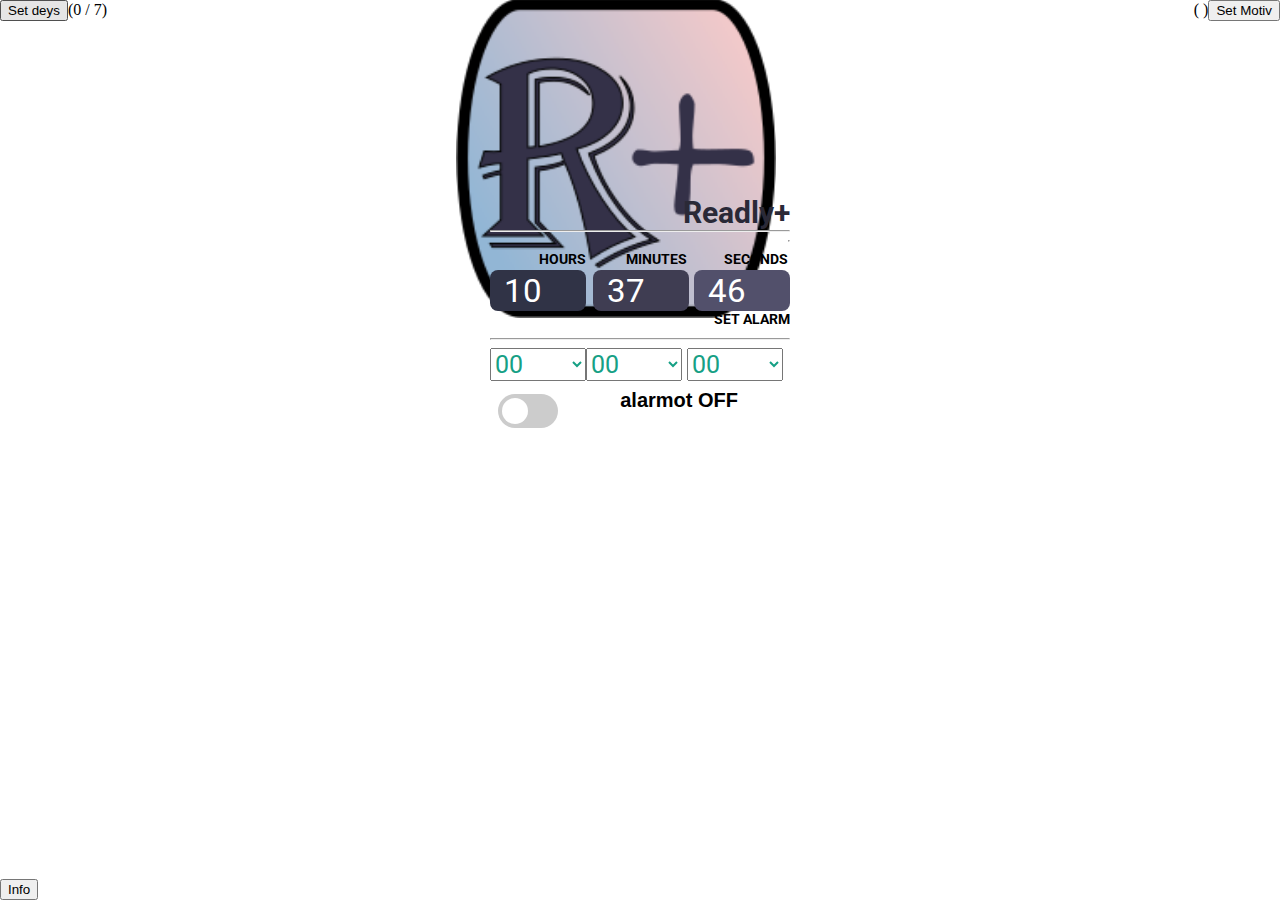
<file: index.html>
<!DOCTYPE html>
<html lang="en">
<head>
	<meta charset="utf-8">
<link href="https://fonts.googleapis.com/css?family=Open+Sans+Condensed:300" rel="stylesheet">
<link href="https://fonts.googleapis.com/css?family=Josefin+Slab|Open+Sans+Condensed:300" rel="stylesheet">
<link href="https://fonts.googleapis.com/css?family=Roboto" rel="stylesheet">
	
<link rel="stylesheet" type="text/css" href="./CSS.css">
<script type="text/javascript" src="./JS.js"></script>
<script type="text/javascript" src="./jsDATA.js"></script>
</head>

<body onload="ckDEYS(),dis(),alarmCHEK();">


<button id="BX" class="BX" onclick="CloseFiniSOT();">X</button>

		

<table align="center" width="45%" id="aleTO">

  <img id="logo" class="ftoLOGO" width="25%"  src="./R+2vLOGO192.png" >
	<tr>
		<td>
			<div id="BODYY" >
			<div class="main">
				
				<div class="name">
					<h2 align="right">Readly+</h2>
				</div>
				
				<hr>
				
				<div class="headding">
					<div class="lefth">
						<h2 align="right">HOURS</h2>
					</div>
					<div class="centerh">
						<h2 align="right">MINUTES</h2>
					</div>
					<div class="righth">
						<h2 align="right">SECONDS</h2>
					</div>
				</div>
				<input type="hidden" id="d2" name="d2">
				<div class="clock">
					<div class="rightc" >
						
						<input type="text" readonly id="hour" name="hour" size="1" class="time"> 
					</div>
					<div class="centerc">
						
						<input type="text" readonly id="min" name="min" size="1" class="time"> 
					</div>
					<div class="leftc">
						<input type="text" readonly id="sec" name="sec" size="1" class="time">
					</div>
				</div>
				
				
				
				<div class="setalarm">
					<hr>
					<h2 align="right">SET ALARM</h2>
				</div>
				<hr>
				
				<div class="clock">
					<div class="leftc" >
						<select id="hour2" name="hour2" onchange="CHANGETO();">
							<option value="0">00</option>
							<option value="1">01</option>
							<option value="2">02</option>
							<option value="3">03</option>
							<option value="4">04</option>
							<option value="5">05</option>
							<option value="6">06</option>
							<option value="7">07</option>
							<option value="8">08</option>
							<option value="9">09</option>
							<option value="10">10</option>
							<option value="11">11</option>
							<option value="12">12</option>
							<option value="13">13</option>
							<option value="14">14</option>
							<option value="15">15</option>
							<option value="16">16</option>
							<option value="17">17</option>
							<option value="18">18</option>
							<option value="19">19</option>
							<option value="20">20</option>
							<option value="21">21</option>
							<option value="22">22</option>
							<option value="23">23</option>
							
							<!--
							<script type='text/javascript'>prtsel(25);</script>
							-->
						</select>
					</div>
					<div class="centerc">
						<select id="min2" name="min2" onchange="CHANGETO();" >
							<option value="0">00</option>
							<option value="1">01</option>
							<option value="2">02</option>
							<option value="3">03</option>
							<option value="4">04</option>
							<option value="5">05</option>
							<option value="6">06</option>
							<option value="7">07</option>
							<option value="8">08</option>
							<option value="9">09</option>
							<option value="10">10</option>
							<option value="11">11</option>
							<option value="12">12</option>
							<option value="13">13</option>
							<option value="14">14</option>
							<option value="15">15</option>
							<option value="16">16</option>
							<option value="17">17</option>
							<option value="18">18</option>
							<option value="19">19</option>
							<option value="20">20</option>
							<option value="21">21</option>
							<option value="22">22</option>
							<option value="23">23</option>
							<option value="24">24</option>
							<option value="25">25</option>
							<option value="26">26</option>
							<option value="27">27</option>
							<option value="28">28</option>
							<option value="29">29</option>
							<option value="30">30</option>
							<option value="31">31</option>
							<option value="32">32</option>
							<option value="33">33</option>
							<option value="34">34</option>
							<option value="35">35</option>
							<option value="36">36</option>
							<option value="37">37</option>
							<option value="38">38</option>
							<option value="39">39</option>
							<option value="40">40</option>
							<option value="41">41</option>
							<option value="42">42</option>
							<option value="43">43</option>
							<option value="44">44</option>
							<option value="45">45</option>
							<option value="46">46</option>
							<option value="47">47</option>
							<option value="48">48</option>
							<option value="49">49</option>
							<option value="50">50</option>
							<option value="51">51</option>
							<option value="52">52</option>
							<option value="53">53</option>
							<option value="54">54</option>
							<option value="55">55</option>
							<option value="56">56</option>
							<option value="57">57</option>
							<option value="58">58</option>
							<option value="59">59</option>
							
							<!---<script type='text/javascript'>prtsel(61);</script>--->
						</select>
					</div>
					<div class="rightc">
						<select id="sec2" name="sec2" onchange="CHANGETO();">
							<option value="0">00</option>
							<option value="1">01</option>
							<option value="2">02</option>
							<option value="3">03</option>
							<option value="4">04</option>
							<option value="5">05</option>
							<option value="6">06</option>
							<option value="7">07</option>
							<option value="8">08</option>
							<option value="9">09</option>
							<option value="10">10</option>
							<option value="11">11</option>
							<option value="12">12</option>
							<option value="13">13</option>
							<option value="14">14</option>
							<option value="15">15</option>
							<option value="16">16</option>
							<option value="17">17</option>
							<option value="18">18</option>
							<option value="19">19</option>
							<option value="20">20</option>
							<option value="21">21</option>
							<option value="22">22</option>
							<option value="23">23</option>
							<option value="24">24</option>
							<option value="25">25</option>
							<option value="26">26</option>
							<option value="27">27</option>
							<option value="28">28</option>
							<option value="29">29</option>
							<option value="30">30</option>
							<option value="31">31</option>
							<option value="32">32</option>
							<option value="33">33</option>
							<option value="34">34</option>
							<option value="35">35</option>
							<option value="36">36</option>
							<option value="37">37</option>
							<option value="38">38</option>
							<option value="39">39</option>
							<option value="40">40</option>
							<option value="41">41</option>
							<option value="42">42</option>
							<option value="43">43</option>
							<option value="44">44</option>
							<option value="45">45</option>
							<option value="46">46</option>
							<option value="47">47</option>
							<option value="48">48</option>
							<option value="49">49</option>
							<option value="50">50</option>
							<option value="51">51</option>
							<option value="52">52</option>
							<option value="53">53</option>
							<option value="54">54</option>
							<option value="55">55</option>
							<option value="56">56</option>
							<option value="57">57</option>
							<option value="58">58</option>
							<option value="59">59</option>
							
							<!---<script type='text/javascript'>prtsel(61);</script>--->
						</select>
					</div>
				</div>
				
						<!--- ova da se deletne

<script type='text/javascript'>prtsel(61);</script>
				<audio id="alm" src="http://www.orangefreesounds.com/wp-content/uploads/2015/04/Loud-alarm-clock-sound.mp3" loop controls preload="auto">
					Your browser does not support the audio element.
				</audio>

				<script type='text/javascript'>document.getElementById('alm').style.visibility="hidden";</script>
				
--->
				<div id="msg">							
<table>
  <tr>
    <th>
<label class="switch"  >
  <input id="swico"  type="checkbox"   onclick="alarmCHEK()">
  <span class="slider round" ></span>
</label>
	</th>
    
	
    <th>
	
	
	</th>
	
    <th>
	<span id="msgQ" >alarmot OFF </span>
	<p>	<span id="msgQ2" >sd</span></p>
	</th>
  </tr>
</table>


				</div>
				<div>
					<center>
						<input type="button" id="sb" name="sb" value="STOP" onclick="salm()">
					</center>
					<center>
						<input type="button" id="db" name="db" value="DISMISS" onclick="dalm()">
					</center>
				</div>
				<script type='text/javascript'>document.getElementById('sb').style.visibility="hidden";</script>
				<script type='text/javascript'>document.getElementById('db').style.visibility="hidden";</script>
			</div>
			</div>
		</td>
	</tr>
	
	
	

<!-- Trigger/Open The Modal -->
<div class="myBtnD"><button onclick="OPENmodel();">Set deys</button><a>(<span id="DEYselectos"></span> / 7)</div>
<div class="myBtnM"><a>(<span id="Mselectos"></span> )<button onclick="OPENmodelMM();">Set Motiv</button></div>

<div class="INFObuton"><button id="INFObutonOK" >Info</button></div>





	</table>
<!-- The Modal -->
<div id="myModalINFO" class="modalINFO">

  <!-- Modal content -->
  <div class="modalINFO-contentINFO">
    <div class="modalINFO-headerINFO">
      <span class="closeINFO">&times;</span>
      <h2>Readly+ info</h2>
    </div>
    <div class="modalINFO-bodyINFO">
	
	
	
      <p>this is simple and "cool" alarm clock app with sound and "good thoughs" talking</p>
      <p>more and oficial and useful info can be found on oficial web site devolper</p>

	
	</div>
    <div class="modalINFO-footerINFO">
      <h3 align="center">  https://1kinger.github.io/web </h3>
	  


	  
    </div>
  </div>

</div>
<script>



// Get the modal
var modal = document.getElementById("myModalINFO");

// Get the button that opens the modal
var btn = document.getElementById("INFObutonOK");

// Get the <span> element that closes the modal
var span = document.getElementsByClassName("closeINFO")[0];

// When the user clicks the button, open the modal 
btn.onclick = function() {
  modal.style.display = "block";
}

// When the user clicks on <span> (x), close the modal
span.onclick = function() {
  modal.style.display = "none";
}

// When the user clicks anywhere outside of the modal, close it
window.onclick = function(event) {
  if (event.target == modal) {
    modal.style.display = "none";
  }
}
</script>




</table>


<!-- The Modal -->
<div id="myModal" class="modal">

  <!-- Modal content -->
  <div class="modal-content">
    <div class="modal-header">
      <span class="close" onclick="CLOSEmodal();" >&times;</span>
      <h2>set deys</h2>
    </div>
    <div class="modal-body">
	
<table>
  <tr>
    <td>Mondey</td>
    <td>
<label class="switch">
  <input type="checkbox" id="dy1" onclick="clikDEY1()" onchange="sumeSPANKO();">
  <span class="slider"></span>
</label></td>
    
  </tr>
  <tr>
    <td>Thysdey</td>
    <td>
<label class="switch">
  <input type="checkbox" id="dy2" onclick="clikDEY2()" onchange="sumeSPANKO();">
  <span class="slider"></span>
</label></td>
    
  </tr>
  <tr>
    <td>Wensdey</td>
    <td>
<label class="switch">
  <input type="checkbox" id="dy3" onclick="clikDEY3()" onchange="sumeSPANKO()">
  <span class="slider"></span>
</label></td>
    
  </tr>
  <tr>
    <td>Thursday</td>
    <td>
<label class="switch">
  <input type="checkbox" id="dy4" onclick="clikDEY4()" onchange="sumeSPANKO()">
  <span class="slider"></span>
</label></td>
    
  </tr>
  <tr>
    <td>frydey</td>
    <td>
<label class="switch">
  <input type="checkbox" id="dy5" onclick="clikDEY5()" onchange="sumeSPANKO()">
  <span class="slider"></span>
</label></td>
    
  </tr>
  <tr>
    <td>satyrday</td>
    <td>
<label class="switch">
  <input type="checkbox" id="dy6" onclick="clikDEY6()" onchange="sumeSPANKO()">
  <span class="slider"></span>
</label></td>
    
  </tr>
  <tr>
    <td>sunday</td>
    <td>
<label class="switch">
  <input type="checkbox"  id="dy7" onclick="clikDEY7()"  onchange="sumeSPANKO()" >
  <span class="slider"></span>
</label></td>
    
  </tr>
</table>
	
	
    </div>
    <div class="modal-footer" align="center">
      <p>today : <a id="demoDEY"></a> </p>
	  <p> <a id="demoDne"></a>	 <a id="demoNAME"></a>	</p>
    </div>
  </div>

</div>

	
	
	
	
	
	
	
	
	
<!-- The Modal -->
<div id="myModalTm" class="modalCC">

  <!-- Modal content -->
  <div  class="modalCC-contentCC" id="akcijaTM">
  
  <img id="fto" class="FTOimg" src="./R+2vLOGO192.png" >
  <script>
  var testoKOD=0;
  
var h =screen.height;
document.getElementById("fto").style.height=h+"px";
  </script>

<audio id="1pv1"  >           
  <source src="" type="audio/mp3">
  
</audio>





<audio id="1pv1BBGG"  >           
  <source src="" type="audio/mp3">
  
</audio>

<!--  

<iframe class="CLAS_muzika" id="1pv1" width="100%"    frameborder="0" allow="accelerometer; autoplay; encrypted-media; gyroscope; picture-in-picture" allowfullscreen></iframe>








<iframe class="CLAS_animacija" id="2pv2" width="100%"    frameborder="0" allow="accelerometer; autoplay; encrypted-media; gyroscope; picture-in-picture" allowfullscreen></iframe>


<iframe id="1pv1" width="100%"  src="https://www.youtube.com/embed/IK2QFfiSclc?autoplay=1" frameborder="0" allow="accelerometer; autoplay; encrypted-media; gyroscope; picture-in-picture" allowfullscreen>
 -->
  </div>

</div>
	
<!-- The Modal -->
<div id="myModalMM" class="modalMM">

  <!-- Modal content -->
  <div class="modalMM-contentMM" id="akcijaMM">
  

<iframe id="MMselec" width="100%"  src="https://simplesyc.github.io/PLYlista/vv22.html" frameborder="0" ></iframe>

<!--  
     ova si deluva 100% bez soundbg>>>     ====   <iframe id="MMselec" width="100%"  src="https://simplesyc.github.io/PLYlista/v1.html" frameborder="0" allow="accelerometer; autoplay; encrypted-media; gyroscope; picture-in-picture" allowfullscreen></iframe>

<iframe id="MMselec" width="100%" src="https://simplesyc.github.io/PLYlista/v1.html"  frameborder="0" allow="accelerometer; autoplay; encrypted-media; gyroscope; picture-in-picture" allowfullscreen></iframe>
  -->
  </div>

</div>
</div>
</body>
</html>
</file>
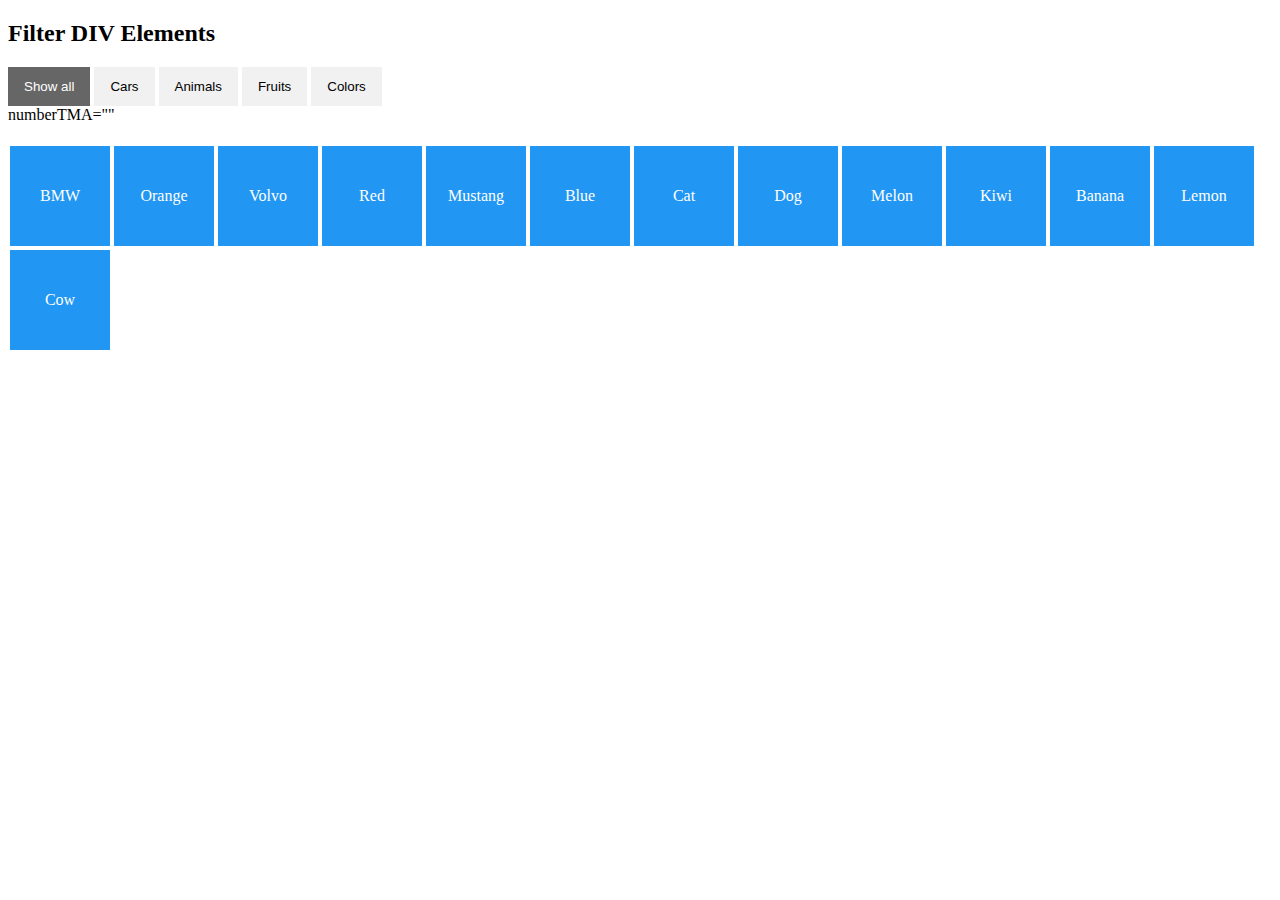
<file: selektMotiv.html>
<!DOCTYPE html>
<html>
<style>
.filterDiv {
  float: left;
  background-color: #2196F3;
  color: #ffffff;
  width: 100px;
  line-height: 100px;
  text-align: center;
  margin: 2px;
  display: none;
}

.show {
  display: block;
}

.container {
  margin-top: 20px;
  overflow: hidden;
}

/* Style the buttons */
.btn {
  border: none;
  outline: none;
  padding: 12px 16px;
  background-color: #f1f1f1;
  cursor: pointer;
}

.btn:hover {
  background-color: #ddd;
}

.btn.active {
  background-color: #666;
  color: white;
}
</style>
<body>

<h2>Filter DIV Elements</h2>

<div id="myBtnContainer">
  <button class="btn active" onclick="filterSelection('all')"> Show all</button>
  <button class="btn" onclick="filterSelection('cars')"> Cars</button>
  <button class="btn" onclick="filterSelection('animals')"> Animals</button>
  <button class="btn" onclick="filterSelection('fruits')"> Fruits</button>
  <button class="btn" onclick="filterSelection('colors')"> Colors</button>
</div>
 numberTMA="" 
<div class="container"> 
  <div id="SLK_1" numberTMA="1"  ATRBselected="!!" onclick="PUNCHER_RADIO_SELEKT(0);idEE=document.getElementById('SLK_1');SLKT();" class="filterDiv cars" ATRBtxtITEM="BMW" >BMW</div>
  <div id="SLK_2" numberTMA="2"  ATRBselected="!!" onclick="PUNCHER_RADIO_SELEKT(1);idEE=document.getElementById('SLK_2');SLKT();" class="filterDiv colors fruits" ATRBtxtITEM="Orange" >Orange</div>
  <div id="SLK_3" numberTMA="3" ATRBselected="!!" onclick="PUNCHER_RADIO_SELEKT(2);idEE=document.getElementById('SLK_3');SLKT();" class="filterDiv cars" ATRBtxtITEM="Volvo" >Volvo</div>
  <div id="SLK_4" numberTMA="4"  ATRBselected="!!" onclick="PUNCHER_RADIO_SELEKT(3);idEE=document.getElementById('SLK_4'),SLKT();" class="filterDiv colors" ATRBtxtITEM="Red" >Red</div>
  <div id="SLK_5" numberTMA="5"  ATRBselected="!!" onclick="PUNCHER_RADIO_SELEKT(4);idEE=document.getElementById('SLK_5'),SLKT();"  class="filterDiv cars animals" ATRBtxtITEM="Mustang" >Mustang</div>
  <div id="SLK_6" numberTMA="6"  ATRBselected="!!" onclick="PUNCHER_RADIO_SELEKT(5);idEE=document.getElementById('SLK_6'),SLKT();"   class="filterDiv colors" ATRBtxtITEM="Blue" >Blue</div>
  <div id="SLK_7" numberTMA="7" ATRBselected="!!" onclick="PUNCHER_RADIO_SELEKT(6);idEE=document.getElementById('SLK_7'),SLKT();"  class="filterDiv animals" ATRBtxtITEM="Cat" >Cat</div>
  <div id="SLK_8" numberTMA="8"  ATRBselected="!!" onclick="PUNCHER_RADIO_SELEKT(7);idEE=document.getElementById('SLK_8'),SLKT();"  class="filterDiv animals" ATRBtxtITEM="Dog" >Dog</div>
  <div id="SLK_9" numberTMA="9" ATRBselected="!!" onclick="PUNCHER_RADIO_SELEKT(8);idEE=document.getElementById('SLK_9'),SLKT();"  class="filterDiv fruits" ATRBtxtITEM="Melon" >Melon</div>
  <div id="SLK_10" numberTMA="10"  ATRBselected="!!" onclick="PUNCHER_RADIO_SELEKT(9);idEE=document.getElementById('SLK_10'),SLKT();"  class="filterDiv fruits animals" ATRBtxtITEM="Kiwi" >Kiwi</div>
  <div id="SLK_11" numberTMA="11" ATRBselected="!!" onclick="PUNCHER_RADIO_SELEKT(10);idEE=document.getElementById('SLK_11'),SLKT();"  class="filterDiv fruits" ATRBtxtITEM="Banana" >Banana</div>
  <div id="SLK_12" numberTMA="12" ATRBselected="!!" onclick="PUNCHER_RADIO_SELEKT(11),idEE=document.getElementById('SLK_12'),SLKT();"  class="filterDiv fruits" ATRBtxtITEM="Lemon" >Lemon</div>
  <div id="SLK_13" numberTMA="13"  ATRBselected="!!" onclick="PUNCHER_RADIO_SELEKT(12);idEE=document.getElementById('SLK_13');SLKT();"  class="filterDiv animals" ATRBtxtITEM="Cow" >Cow</div>
</div>

<script>
var idEE;
var LERnumber;

var arijat_BOKO =[false,false,false,false,false,false,false,false,false,false,false,false,false];

function PUNCHER_RADIO_SELEKT (input_PARA){
arijat_BOKO[input_PARA] = ! arijat_BOKO[input_PARA];
}

function SLKT(){
setTENOVI();
LERnumber=idEE.getAttribute("numberTMA");

if (idEE.innerText.endsWith("!!") == false){
idEE.innerHTML =idEE.getAttribute("ATRBselected")+ " "+ idEE.getAttribute("ATRBtxtITEM")+"  "+idEE.getAttribute("ATRBselected"); 



}else{idEE.innerHTML =idEE.getAttribute("ATRBtxtITEM");}

}

function setTENOVI (){
Tn_1=arijat_BOKO[0];
Tn_2=arijat_BOKO[1];
Tn_3=arijat_BOKO[2];
Tn_4=arijat_BOKO[3];
Tn_5=arijat_BOKO[4];
Tn_6=arijat_BOKO[5];
Tn_7=arijat_BOKO[6];
Tn_8=arijat_BOKO[7];
Tn_9=arijat_BOKO[8];
Tn_10=arijat_BOKO[9];
Tn_11=arijat_BOKO[10];
Tn_12=arijat_BOKO[11];
Tn_13=arijat_BOKO[12];

}

var Tn_1=null;
var Tn_2=null;
var Tn_3=null;
var Tn_4=null;
var Tn_5=null;
var Tn_6=null;
var Tn_7=null;
var Tn_8=null;
var Tn_9=null;
var Tn_10=null;
var Tn_11=null;
var Tn_12=null;
var Tn_13=null;
var Tn_14=null;
var Tn_15=null;

var URL_Txt="";

filterSelection("all")
function filterSelection(c) {
  var x, i;
  x = document.getElementsByClassName("filterDiv");
  if (c == "all") c = "";
  for (i = 0; i < x.length; i++) {
    w3RemoveClass(x[i], "show");
    if (x[i].className.indexOf(c) > -1) w3AddClass(x[i], "show");
  }
}

function w3AddClass(element, name) {
  var i, arr1, arr2;
  arr1 = element.className.split(" ");
  arr2 = name.split(" ");
  for (i = 0; i < arr2.length; i++) {
    if (arr1.indexOf(arr2[i]) == -1) {element.className += " " + arr2[i];}
  }
}

function w3RemoveClass(element, name) {
  var i, arr1, arr2;
  arr1 = element.className.split(" ");
  arr2 = name.split(" ");
  for (i = 0; i < arr2.length; i++) {
    while (arr1.indexOf(arr2[i]) > -1) {
      arr1.splice(arr1.indexOf(arr2[i]), 1);     
    }
  }
  element.className = arr1.join(" ");
}

// Add active class to the current button (highlight it)
var btnContainer = document.getElementById("myBtnContainer");
var btns = btnContainer.getElementsByClassName("btn");
for (var i = 0; i < btns.length; i++) {
  btns[i].addEventListener("click", function(){
    var current = document.getElementsByClassName("active");
    current[0].className = current[0].className.replace(" active", "");
    this.className += " active";
  });
}
</script>

</body>
</html>
</file>
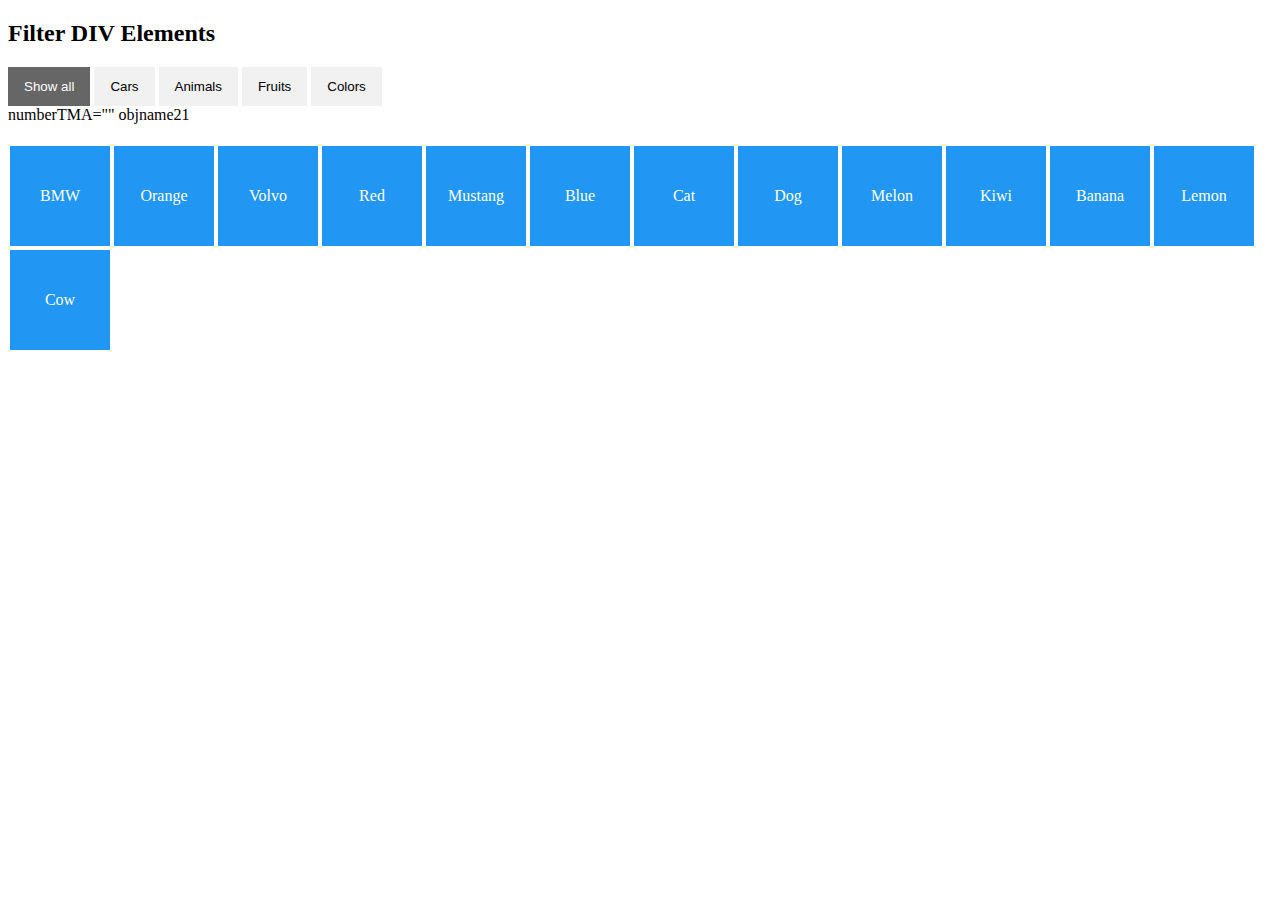
<file: v1.html>
<!DOCTYPE html>
<html lang="en">
<head>
	
	<meta charset="utf-8">
</head>
<style>
.filterDiv {
  float: left;
  background-color: #2196F3;
  color: #ffffff;
  width: 100px;
  line-height: 100px;
  text-align: center;
  margin: 2px;
  display: none;
}

.show {
  display: block;
}

.container {
  margin-top: 20px;
  overflow: hidden;
}

/* Style the buttons */
.btn {
  border: none;
  outline: none;
  padding: 12px 16px;
  background-color: #f1f1f1;
  cursor: pointer;
}

.btn:hover {
  background-color: #ddd;
}

.btn.active {
  background-color: #666;
  color: white;
}
</style>
<body>

<h2>Filter DIV Elements</h2>

<div id="myBtnContainer">
  <button class="btn active" onclick="filterSelection('all')"> Show all</button>
  <button class="btn" onclick="filterSelection('cars')"> Cars</button>
  <button class="btn" onclick="filterSelection('animals')"> Animals</button>
  <button class="btn" onclick="filterSelection('fruits')"> Fruits</button>
  <button class="btn" onclick="filterSelection('colors')"> Colors</button>
</div>
 numberTMA="" objname21
<div class="container"> 
  <div id="SLK_1" numberTMA="1"  ATRBselected="!!" onclick="PUNCHER_RADIO_SELEKT(0);idEE=document.getElementById('SLK_1');SLKT();" class="filterDiv cars" ATRBtxtITEM="BMW" >BMW</div>
  <div id="SLK_2" numberTMA="2"  ATRBselected="!!" onclick="PUNCHER_RADIO_SELEKT(1);idEE=document.getElementById('SLK_2');SLKT();" class="filterDiv colors fruits" ATRBtxtITEM="Orange" >Orange</div>
  <div id="SLK_3" numberTMA="3" ATRBselected="!!" onclick="PUNCHER_RADIO_SELEKT(2);idEE=document.getElementById('SLK_3');SLKT();" class="filterDiv cars" ATRBtxtITEM="Volvo" >Volvo</div>
  <div id="SLK_4" numberTMA="4"  ATRBselected="!!" onclick="PUNCHER_RADIO_SELEKT(3);idEE=document.getElementById('SLK_4'),SLKT();" class="filterDiv colors" ATRBtxtITEM="Red" >Red</div>
  <div id="SLK_5" numberTMA="5"  ATRBselected="!!" onclick="PUNCHER_RADIO_SELEKT(4);idEE=document.getElementById('SLK_5'),SLKT();"  class="filterDiv cars animals" ATRBtxtITEM="Mustang" >Mustang</div>
  <div id="SLK_6" numberTMA="6"  ATRBselected="!!" onclick="PUNCHER_RADIO_SELEKT(5);idEE=document.getElementById('SLK_6'),SLKT();"   class="filterDiv colors" ATRBtxtITEM="Blue" >Blue</div>
  <div id="SLK_7" numberTMA="7" ATRBselected="!!" onclick="PUNCHER_RADIO_SELEKT(6);idEE=document.getElementById('SLK_7'),SLKT();"  class="filterDiv animals" ATRBtxtITEM="Cat" >Cat</div>
  <div id="SLK_8" numberTMA="8"  ATRBselected="!!" onclick="PUNCHER_RADIO_SELEKT(7);idEE=document.getElementById('SLK_8'),SLKT();"  class="filterDiv animals" ATRBtxtITEM="Dog" >Dog</div>
  <div id="SLK_9" numberTMA="9" ATRBselected="!!" onclick="PUNCHER_RADIO_SELEKT(8);idEE=document.getElementById('SLK_9'),SLKT();"  class="filterDiv fruits" ATRBtxtITEM="Melon" >Melon</div>
  <div id="SLK_10" numberTMA="10"  ATRBselected="!!" onclick="PUNCHER_RADIO_SELEKT(9);idEE=document.getElementById('SLK_10'),SLKT();"  class="filterDiv fruits animals" ATRBtxtITEM="Kiwi" >Kiwi</div>
  <div id="SLK_11" numberTMA="11" ATRBselected="!!" onclick="PUNCHER_RADIO_SELEKT(10);idEE=document.getElementById('SLK_11'),SLKT();"  class="filterDiv fruits" ATRBtxtITEM="Banana" >Banana</div>
  <div id="SLK_12" numberTMA="12" ATRBselected="!!" onclick="PUNCHER_RADIO_SELEKT(11),idEE=document.getElementById('SLK_12'),SLKT();"  class="filterDiv fruits" ATRBtxtITEM="Lemon" >Lemon</div>
  <div id="SLK_13" numberTMA="13"  ATRBselected="!!" onclick="PUNCHER_RADIO_SELEKT(12);idEE=document.getElementById('SLK_13');SLKT();"  class="filterDiv animals" ATRBtxtITEM="Cow" >Cow</div>
</div>

<script>
var idEE;
var LERnumber;

var arijat_BOKO =[false,false,false,false,false,false,false,false,false,false,false,false,false];

function PUNCHER_RADIO_SELEKT (input_PARA){
arijat_BOKO[input_PARA] = ! arijat_BOKO[input_PARA];
}
var BKniza="";
var VOstringo ="";
function PREBACI() {
  VOstringo = JSON.stringify(arijat_BOKO);
  localStorage.setItem("BKniza",VOstringo);
}

function SLKT(){
PREBACI();

LERnumber=idEE.getAttribute("numberTMA");

if (idEE.innerText.endsWith("!!") == false){
idEE.innerHTML =idEE.getAttribute("ATRBselected")+ " "+ idEE.getAttribute("ATRBtxtITEM")+"  "+idEE.getAttribute("ATRBselected"); 

}else{idEE.innerHTML =idEE.getAttribute("ATRBtxtITEM");}
}
filterSelection("all")
function filterSelection(c) {
  var x, i;
  x = document.getElementsByClassName("filterDiv");
  if (c == "all") c = "";
  for (i = 0; i < x.length; i++) {
    w3RemoveClass(x[i], "show");
    if (x[i].className.indexOf(c) > -1) w3AddClass(x[i], "show");
  }
}

function w3AddClass(element, name) {
  var i, arr1, arr2;
  arr1 = element.className.split(" ");
  arr2 = name.split(" ");
  for (i = 0; i < arr2.length; i++) {
    if (arr1.indexOf(arr2[i]) == -1) {element.className += " " + arr2[i];}
  }
}

function w3RemoveClass(element, name) {
  var i, arr1, arr2;
  arr1 = element.className.split(" ");
  arr2 = name.split(" ");
  for (i = 0; i < arr2.length; i++) {
    while (arr1.indexOf(arr2[i]) > -1) {
      arr1.splice(arr1.indexOf(arr2[i]), 1);     
    }
  }
  element.className = arr1.join(" ");
}

// Add active class to the current button (highlight it)
var btnContainer = document.getElementById("myBtnContainer");
var btns = btnContainer.getElementsByClassName("btn");
for (var i = 0; i < btns.length; i++) {
  btns[i].addEventListener("click", function(){
    var current = document.getElementsByClassName("active");
    current[0].className = current[0].className.replace(" active", "");
    this.className += " active";
  });
}
</script>

</body>
</html>
</file>
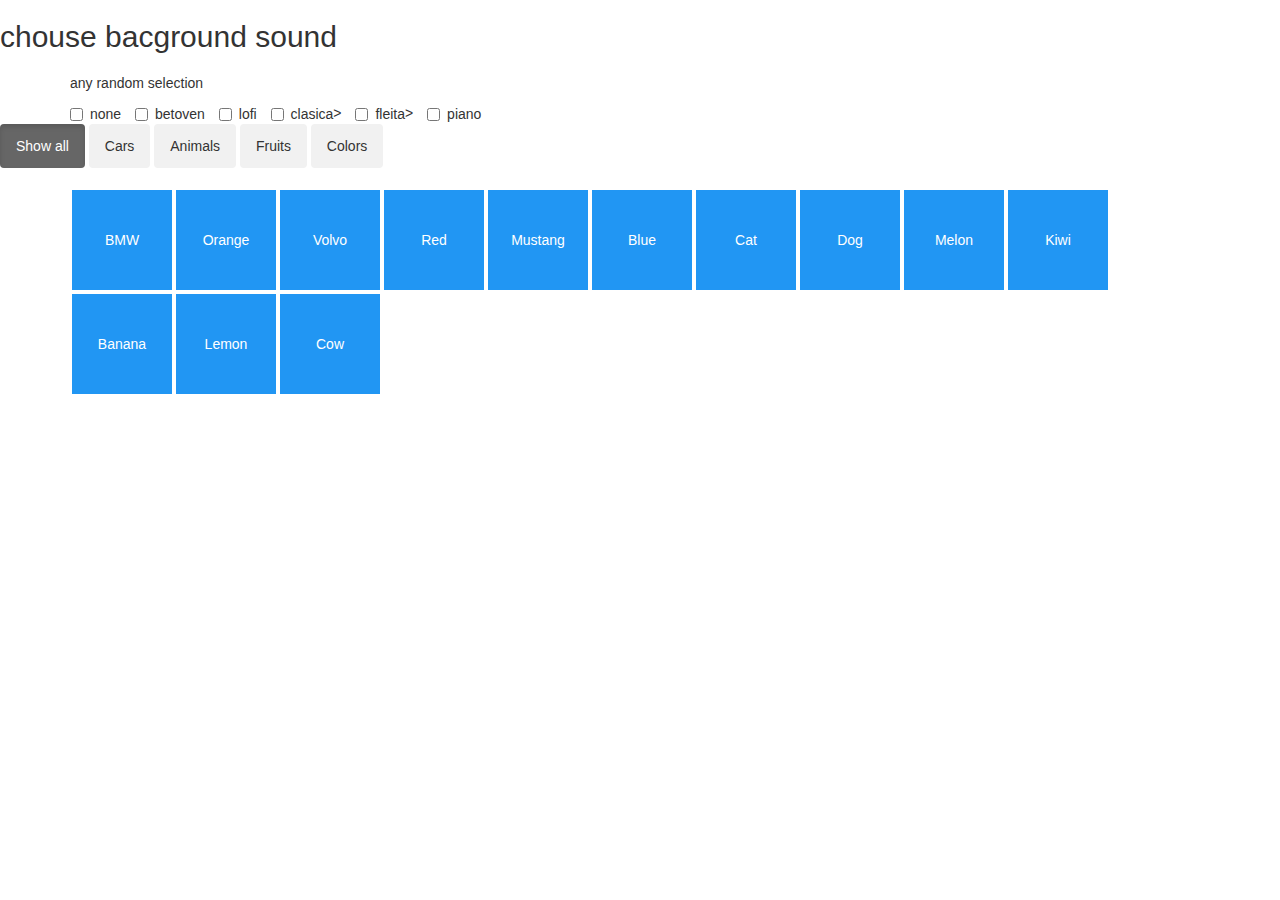
<file: vv22.html>
<!DOCTYPE html>
<html lang="en">
<head>
	
	<meta charset="utf-8"> 
	<meta name="viewport" content="width=device-width, initial-scale=1">
  <link rel="stylesheet" href="https://maxcdn.bootstrapcdn.com/bootstrap/3.4.1/css/bootstrap.min.css">
  <script src="https://ajax.googleapis.com/ajax/libs/jquery/3.4.1/jquery.min.js"></script>
  <script src="https://maxcdn.bootstrapcdn.com/bootstrap/3.4.1/js/bootstrap.min.js"></script>
</head>


<style>
.filterDiv {
  float: left;
  background-color: #2196F3;
  color: #ffffff;
  width: 100px;
  line-height: 100px;
  text-align: center;
  margin: 2px;
  display: none;
}

.show {
  display: block;
}

.container {
  margin-top: 20px;
  overflow: hidden;
}

/* Style the buttons */
.btn {
  border: none;
  outline: none;
  padding: 12px 16px;
  background-color: #f1f1f1;
  cursor: pointer;
}

.btn:hover {
  background-color: #ddd;
}

.btn.active {
  background-color: #666;
  color: white;
}
</style>
<body>
  <h2>chouse bacground sound</h2>
<div class="container">
  <p>any random selection</p>
  <form>
    <label class="checkbox-inline">
      <input type="checkbox" onclick="QonClick(this)" ARTB="0"  value="">none 
    </label>
    <label class="checkbox-inline">
      <input type="checkbox" onclick="QonClick(this)"  ARTB="1"  value="">betoven 
    </label>
    <label class="checkbox-inline">
      <input type="checkbox"  onclick="QonClick(this)" ARTB="2"  value="">lofi
    </label>
    <label class="checkbox-inline">
      <input type="checkbox"  onclick="QonClick(this)"  ARTB="3"  value="">clasica
    </label>>
    <label class="checkbox-inline">
      <input type="checkbox" onclick="QonClick(this)"  ARTB="4"  value="">fleita
    </label>>
    <label class="checkbox-inline">
      <input type="checkbox" onclick="QonClick(this)"   ARTB="5" value="">piano
    </label>
  </form>
</div>

<div id="myBtnContainer">
  <button class="btn active" onclick="filterSelection('all')"> Show all</button>
  <button class="btn" onclick="filterSelection('cars')"> Cars</button>
  <button class="btn" onclick="filterSelection('animals')"> Animals</button>
  <button class="btn" onclick="filterSelection('fruits')"> Fruits</button>
  <button class="btn" onclick="filterSelection('colors')"> Colors</button>
</div>
 
<div class="container"> 
  <div id="SLK_1" numberTMA="1"  ATRBselected="!!" onclick="PUNCHER_RADIO_SELEKT(0);idEE=document.getElementById('SLK_1');SLKT();" class="filterDiv cars" ATRBtxtITEM="BMW" >BMW</div>
  <div id="SLK_2" numberTMA="2"  ATRBselected="!!" onclick="PUNCHER_RADIO_SELEKT(1);idEE=document.getElementById('SLK_2');SLKT();" class="filterDiv colors fruits" ATRBtxtITEM="Orange" >Orange</div>
  <div id="SLK_3" numberTMA="3" ATRBselected="!!" onclick="PUNCHER_RADIO_SELEKT(2);idEE=document.getElementById('SLK_3');SLKT();" class="filterDiv cars" ATRBtxtITEM="Volvo" >Volvo</div>
  <div id="SLK_4" numberTMA="4"  ATRBselected="!!" onclick="PUNCHER_RADIO_SELEKT(3);idEE=document.getElementById('SLK_4'),SLKT();" class="filterDiv colors" ATRBtxtITEM="Red" >Red</div>
  <div id="SLK_5" numberTMA="5"  ATRBselected="!!" onclick="PUNCHER_RADIO_SELEKT(4);idEE=document.getElementById('SLK_5'),SLKT();"  class="filterDiv cars animals" ATRBtxtITEM="Mustang" >Mustang</div>
  <div id="SLK_6" numberTMA="6"  ATRBselected="!!" onclick="PUNCHER_RADIO_SELEKT(5);idEE=document.getElementById('SLK_6'),SLKT();"   class="filterDiv colors" ATRBtxtITEM="Blue" >Blue</div>
  <div id="SLK_7" numberTMA="7" ATRBselected="!!" onclick="PUNCHER_RADIO_SELEKT(6);idEE=document.getElementById('SLK_7'),SLKT();"  class="filterDiv animals" ATRBtxtITEM="Cat" >Cat</div>
  <div id="SLK_8" numberTMA="8"  ATRBselected="!!" onclick="PUNCHER_RADIO_SELEKT(7);idEE=document.getElementById('SLK_8'),SLKT();"  class="filterDiv animals" ATRBtxtITEM="Dog" >Dog</div>
  <div id="SLK_9" numberTMA="9" ATRBselected="!!" onclick="PUNCHER_RADIO_SELEKT(8);idEE=document.getElementById('SLK_9'),SLKT();"  class="filterDiv fruits" ATRBtxtITEM="Melon" >Melon</div>
  <div id="SLK_10" numberTMA="10"  ATRBselected="!!" onclick="PUNCHER_RADIO_SELEKT(9);idEE=document.getElementById('SLK_10'),SLKT();"  class="filterDiv fruits animals" ATRBtxtITEM="Kiwi" >Kiwi</div>
  <div id="SLK_11" numberTMA="11" ATRBselected="!!" onclick="PUNCHER_RADIO_SELEKT(10);idEE=document.getElementById('SLK_11'),SLKT();"  class="filterDiv fruits" ATRBtxtITEM="Banana" >Banana</div>
  <div id="SLK_12" numberTMA="12" ATRBselected="!!" onclick="PUNCHER_RADIO_SELEKT(11),idEE=document.getElementById('SLK_12'),SLKT();"  class="filterDiv fruits" ATRBtxtITEM="Lemon" >Lemon</div>
  <div id="SLK_13" numberTMA="13"  ATRBselected="!!" onclick="PUNCHER_RADIO_SELEKT(12);idEE=document.getElementById('SLK_13');SLKT();"  class="filterDiv animals" ATRBtxtITEM="Cow" >Cow</div>
</div>

<script>
var idEE;
var LERnumber;

var arijat_BOKO =[false,false,false,false,false,false,false,false,false,false,false,false,false];

function PUNCHER_RADIO_SELEKT (input_PARA){
arijat_BOKO[input_PARA] = ! arijat_BOKO[input_PARA];
}

var SOUNDBgd=[false,false,false,false,false,false];
function QonClick(element){
if(element.checked ){SOUNDBgd[element.getAttribute("ARTB")] = true}else{SOUNDBgd[element.getAttribute("ARTB")] = false}

}



var BKnizaSSS="";
var VOstringoSSS ="";

var BKniza="";
var VOstringo ="";
	
function PREBACI() {
  VOstringo = JSON.stringify(arijat_BOKO);
  localStorage.setItem("BKniza",VOstringo);
	
	
  VOstringoSSS = JSON.stringify(SOUNDBgd);
  localStorage.setItem("BKnizaSSS",VOstringoSSS);
}

function SLKT(){
PREBACI();

LERnumber=idEE.getAttribute("numberTMA");

if (idEE.innerText.endsWith("!!") == false){
idEE.innerHTML =idEE.getAttribute("ATRBselected")+ " "+ idEE.getAttribute("ATRBtxtITEM")+"  "+idEE.getAttribute("ATRBselected"); 

}else{idEE.innerHTML =idEE.getAttribute("ATRBtxtITEM");}
}
filterSelection("all")
function filterSelection(c) {
  var x, i;
  x = document.getElementsByClassName("filterDiv");
  if (c == "all") c = "";
  for (i = 0; i < x.length; i++) {
    w3RemoveClass(x[i], "show");
    if (x[i].className.indexOf(c) > -1) w3AddClass(x[i], "show");
  }
}

function w3AddClass(element, name) {
  var i, arr1, arr2;
  arr1 = element.className.split(" ");
  arr2 = name.split(" ");
  for (i = 0; i < arr2.length; i++) {
    if (arr1.indexOf(arr2[i]) == -1) {element.className += " " + arr2[i];}
  }
}

function w3RemoveClass(element, name) {
  var i, arr1, arr2;
  arr1 = element.className.split(" ");
  arr2 = name.split(" ");
  for (i = 0; i < arr2.length; i++) {
    while (arr1.indexOf(arr2[i]) > -1) {
      arr1.splice(arr1.indexOf(arr2[i]), 1);     
    }
  }
  element.className = arr1.join(" ");
}

// Add active class to the current button (highlight it)
var btnContainer = document.getElementById("myBtnContainer");
var btns = btnContainer.getElementsByClassName("btn");
for (var i = 0; i < btns.length; i++) {
  btns[i].addEventListener("click", function(){
    var current = document.getElementsByClassName("active");
    current[0].className = current[0].className.replace(" active", "");
    this.className += " active";
  });
}
</script>

</body>
</html>
</file>
<file: CSS.css>
.time 
	{ 
		border-width: 0px;
		text-align: center; 
		padding-top: -15px; 
	
		padding-bottom: -15px;
	
		background-color:transparent;
		font-size: 33px;
		font-family: 'Roboto', sans-serif;
	
		color: white;
	}
	.main 
	{
		position: absolute;
		width: 300px;
		height: 200px;
		z-index: 1;
		top: 30%;
		left: 50%;
		margin: -100px 0 0 -150px;
	}
	h1
	{
		font-family: 'Josefin Slab', serif;
		text-align: center;
		font-weight: bold;
		
	}
	BODYY
	{
		background:white;
	}
	.containor
	{
		height:150px;
		width:150px;
		background:#f5f5f5;
		text-align: center;
	}
	.clock
	{
		width: 100%;
		background: #ccc
	}
	.rightc
	{
		border-radius: 8px;
		float: left; 
		width: 32%;
		margin-right:7px;
		background-color: #303346;
		align-content: center;
		
	}
	.centerc
	{
		border-radius: 8px;
		float: left;
		background-color: #3f3d52;
		margin-right:5px;
		width: 32%;
		align-content: center;
		
	}
	.leftc
	{
		border-radius: 8px;
		float: left;
		width: 32%;
		background-color: #52506b;
		align-content: center;
		
	}
	
	.righth
	{	
		float: left; 
		width: 32%;
		margin-bottom: -8px;
	}
	.headding
	{
		font-size: 9px;
		font-family: 'Roboto', sans-serif;
	}
	
	.setalarm
	{
		font-size: 9px;
		font-family: 'Roboto', sans-serif;
	}
	
	.centerh
	{
		float: left;
		width: 32%;
		margin-right:5px;
		padding-bottom:-5px;
		margin-bottom: -8px;
	}
	
	.lefth
	{
		float: left;
		width: 32%;
		margin-right:5px;
		margin-bottom: -8px;
	}
	
	.name
	{
		border-radius: 8px;
		width: 100%;
		font-family: 'Roboto', sans-serif;
		font-weight: bold;
		font-size: 20px;
		color: #2a2937;
		
		margin-bottom: -25px;
	}
	
	option
	{
		font-size: 15px;
		font-size: 25px;
		font-family: 'Roboto', sans-serif;
		color: #16a085;
		 
	}
	select
	{
		font-size: 15px;
		font-size: 25px;
		font-family: 'Roboto', sans-serif;
		color: #16a085;
		width:100%;
	}
	#msg
	{
		font-size: 20px;
		font-family: 'Roboto', sans-serif;
		text-align:right;
	}
	input[type=button]
	{
		font-family: 'Roboto', sans-serif;
		border-radius: 5px;
		background:#eae2df;
		font-size:20px;
		
	}
	
	
	
/*  timero up/swichot moy down
*/	
	
	
	
	
.switch {
  position: relative;
  display: inline-block;
  width: 60px;
  height: 34px;
}

.switch input { 
  opacity: 0;
  width: 0;
  height: 0;
}

.slider {
  position: absolute;
  cursor: pointer;
  top: 0;
  left: 0;
  right: 0;
  bottom: 0;
  background-color: #ccc;
  -webkit-transition: .4s;
  transition: .4s;
}

.slider:before {
  position: absolute;
  content: "";
  height: 26px;
  width: 26px;
  left: 4px;
  bottom: 4px;
  background-color: white;
  -webkit-transition: .4s;
  transition: .4s;
}

input:checked + .slider {
  background-color: #2196F3;
}

input:focus + .slider {
  box-shadow: 0 0 1px #2196F3;
}

input:checked + .slider:before {
  -webkit-transform: translateX(26px);
  -ms-transform: translateX(26px);
  transform: translateX(26px);
}

/* Rounded sliders */
.slider.round {
  border-radius: 34px;
}

.slider.round:before {
  border-radius: 50%;
}
	
/*  swico up/ modalo down
*/


/* The Modal (background) */
.modal {
  display: none; /* Hidden by default */
  position: fixed; /* Stay in place */
  z-index: 2; /* Sit on top */
  padding-top: 100px; /* Location of the box */
  left: 0;
  top: 0;
  width: 100%; /* Full width */
  height: 100%; /* Full height */
  overflow: auto; /* Enable scroll if needed */
  background-color: rgb(0,0,0); /* Fallback color */
  background-color: rgba(0,0,0,0.4); /* Black w/ opacity */
}

/* Modal Content */
.modal-content {
  position: relative;
  background-color: #fefefe;
  margin: auto;
  padding: 0;
  border: 1px solid #888;
  width: 80%;
  box-shadow: 0 4px 8px 0 rgba(0,0,0,0.2),0 6px 20px 0 rgba(0,0,0,0.19);
  -webkit-animation-name: animatetop;
  -webkit-animation-duration: 0.4s;
  animation-name: animatetop;
  animation-duration: 0.4s
}

/* Add Animation */
@-webkit-keyframes animatetop {
  from {top:-300px; opacity:0} 
  to {top:0; opacity:1}
}

@keyframes animatetop {
  from {top:-300px; opacity:0}
  to {top:0; opacity:1}
}

/* The Close Button */
.close {
  color: white;
  float: right;
  font-size: 28px;
  font-weight: bold;
}

.close:hover,
.close:focus {
  color: #000;
  text-decoration: none;
  cursor: pointer;
}

.modal-header {
  padding: 2px 16px;
  background-color: #5cb85c;
  color: white;
}

.modal-body {padding: 2px 16px;}

.modal-footer {
  padding: 2px 16px;
  background-color: #5cb85c;
  color: white;
}

/* modalo up /   deys model tabele down
*/


table {
  font-family: arial, sans-serif;
  border-collapse: collapse;
  width: 100%;
}

td,th {
  border: 1px ;
  text-align: left;
  padding: 8px;
}

tr:nth-child(even) {
  background-color: #dddddd;
}

/*     deys model tabele up / BX down
*/	
	
	
.BX {
  z-index:11;
  background-color: #FF6F61;
  border: none;
  color: white;
  padding: 20px;
  text-align: center;
  text-decoration: none;
  display: none;
  font-size: 16px;
  margin: 4px 2px;
  cursor: pointer;
  border-radius: 50%; 
  bottom: 0px;
  position: absolute;
  right: 10px;
  
  }

/*   BX up / ModaltTIMSKO down
*/


/* The Modal (background) */
.modalCC {
  display: none; /* Hidden by default */
  position: fixed; /* Stay in place */
  z-index: 10; /* Sit on top */
  
  left: 0;
  top: 0;
  width: 100%; /* Full width */
  height: 100%; /* Full height */
  overflow: hidden; /* Enable scroll if needed */
  background-color: rgb(0,0,0); /* Fallback color */
  background-color: rgba(0,0,0,0.4); /* Black w/ opacity */
}

/* Modal Content */
.modalCC-contentCC {
  position: relative;
  background-color: #fefefe;
  margin: auto;
  padding: 0;
  
  width: 100%;
  
  -webkit-animation-name: animatetop;
  -webkit-animation-duration: 0.4s;
  animation-name: animatetop;
  animation-duration: 0.4s
}




/* The Modal (background) /////////////////////////////*/
.modalMM {
  display: none; /* Hidden by default */
  position: fixed; /* Stay in place */
  z-index: 10; /* Sit on top */
  
  left: 0;
  top: 0;
  width: 90%; /* Full width */
  height: 100%; /* Full height */
  overflow: auto; /* Enable scroll if needed */
  background-color: rgb(0,0,0); /* Fallback color */
  background-color: rgba(0,0,0,0.4); /* Black w/ opacity */
}

/* Modal Content */
.modalMM-contentMM {
  position: relative;
  background-color: #fefefe;
  margin: auto;
  padding: 0;
  
  width: 100%;
  
  -webkit-animation-name: animatetop;
  -webkit-animation-duration: 0.4s;
  animation-name: animatetop;
  animation-duration: 0.4s
}

	
/*   ModaltTIMSKO up// 2 top buttoni down
*/
	.myBtnD {
		position:absolute;
		top:0;
		left:0;
		
	}
	
	.myBtnM {
		position:absolute;
		top:0;
		right:0;
		
	}
	/*       2 top buttoni  up /  ALARMOT UI down
	*/
	
	.CLAS_animacija {
		
		z-index:9;
		
		
		
	}
	
	.CLAS_muzika {

		z-index:-1;
		display:none;
		
	}
	
.FTOimg {
  display: block;
  margin-left: auto;
  margin-right: auto;
  width:100%;
  border-radius: 18px;
}
.ftoLOGO {
	position: absolute;
    margin-left: 35%;
	margin-top:-10px;

}
.INFObuton {
	
	position: absolute;
    left: 0%;
	bottom:0%;

}

/*        ova e za info modal  INFO
*/


/* The Modal (background) */
.modalINFO {
  display: none; /* Hidden by default */
  position: fixed; /* Stay in place */
  z-index: 11; /* Sit on top */
  left: 0;
  top: 0;
  width: 100%; /* Full width */
  height: 100%; /* Full height */
  overflow: auto; /* Enable scroll if needed */
  background-color: rgb(0,0,0); /* Fallback color */
  background-color: rgba(0,0,0,0.4); /* Black w/ opacity */
  -webkit-animation-name: fadeIn; /* Fade in the background */
  -webkit-animation-duration: 0.4s;
  animation-name: fadeIn;
  animation-duration: 0.4s
}

/* Modal Content */
.modalINFO-contentINFO {
  position: fixed;
  bottom: 0;
  background-color: #fefefe;
  width: 100%;
  -webkit-animation-name: slideIn;
  -webkit-animation-duration: 0.4s;
  animation-name: slideIn;
  animation-duration: 0.4s
}

/* The Close Button */
.closeINFO {
  color: white;
  float: right;
  font-size: 28px;
  font-weight: bold;
}

.closeINFO:hover,
.closeINFO:focus {
  color: #000;
  text-decoration: none;
  cursor: pointer;
}

.modalINFO-headerINFO {
  padding: 2px 16px;
  background-color: #5cb85c;
  color: white;
}

.modalINFO-bodyINFO {padding: 2px 16px;}

.modalINFO-footerINFO {
  padding: 2px 16px;
  background-color: #5cb85c;
  color: white;
}

/* Add Animation */
@-webkit-keyframes slideIn {
  from {bottom: -300px; opacity: 0} 
  to {bottom: 0; opacity: 1}
}

@keyframes slideIn {
  from {bottom: -300px; opacity: 0}
  to {bottom: 0; opacity: 1}
}

@-webkit-keyframes fadeIn {
  from {opacity: 0} 
  to {opacity: 1}
}

@keyframes fadeIn {
  from {opacity: 0} 
  to {opacity: 1}
}
</file>
